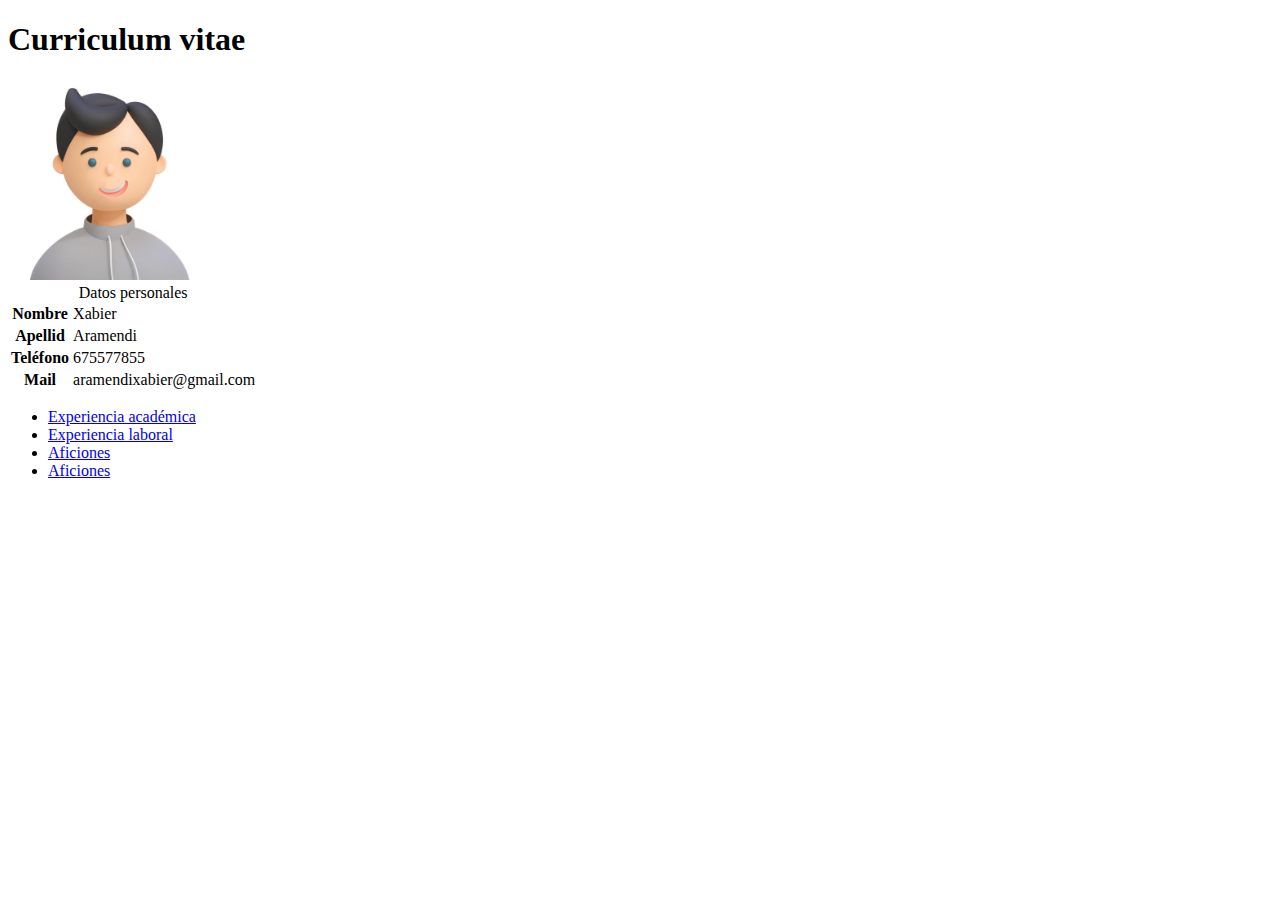
<file: index.html>
<!--
Autor: Xabier Aramendi Gato
Asignatura: LMGSI  
Tarea: Tarea Evaluativa 1 - 1er sitio web sin formato
Autoevaluación: https://docs.google.com/document/d/171Z9Hd1dzudl6-mmEN4i00Z27Pzftj-fD7fEtOqAfbg/edit
Fecha: 17/09/2025
--> 

<!DOCTYPE html>
<html lang="es">
<head>
    <meta charset="UTF-8">
    <meta name="viewport" content="width=device-width, initial-scale=1.0">
    <title>Curriculum vitae</title>
</head>
<body>
    <h1>Curriculum vitae</h1>
    <img src="./recursos/avatar.jpg" title="avatar de Xabi" alt="Imagen de perfil de Xabi" width="200" height="200">
    <table>
      <caption>Datos personales</caption>
      <tr>
        <th>Nombre</th>
        <td>Xabier</td>
      </tr>
      <tr>
        <th>Apellid</th>
        <td>Aramendi</td>
      </tr>
      <tr>
        <th>Teléfono</th>
        <td>675577855</td>
      </tr>
      <tr>
        <th>Mail</th>
        <td>aramendixabier@gmail.com</td>
      </tr>
   </table>
   <ul>
      <li><a href="./experiencia-academica.html" target="_self">Experiencia académica</a></li>
      <li><a href="./experiencia-laboral.html" target="_self">Experiencia laboral</a></li>
      <li><a href="./aficiones.html" target="_self">Aficiones</a></li>
      <li><a href="https://www.xabieraramendi.eus/" target="_blank">Aficiones</a></li>
   </ul>    
</body>
</html>
</file>
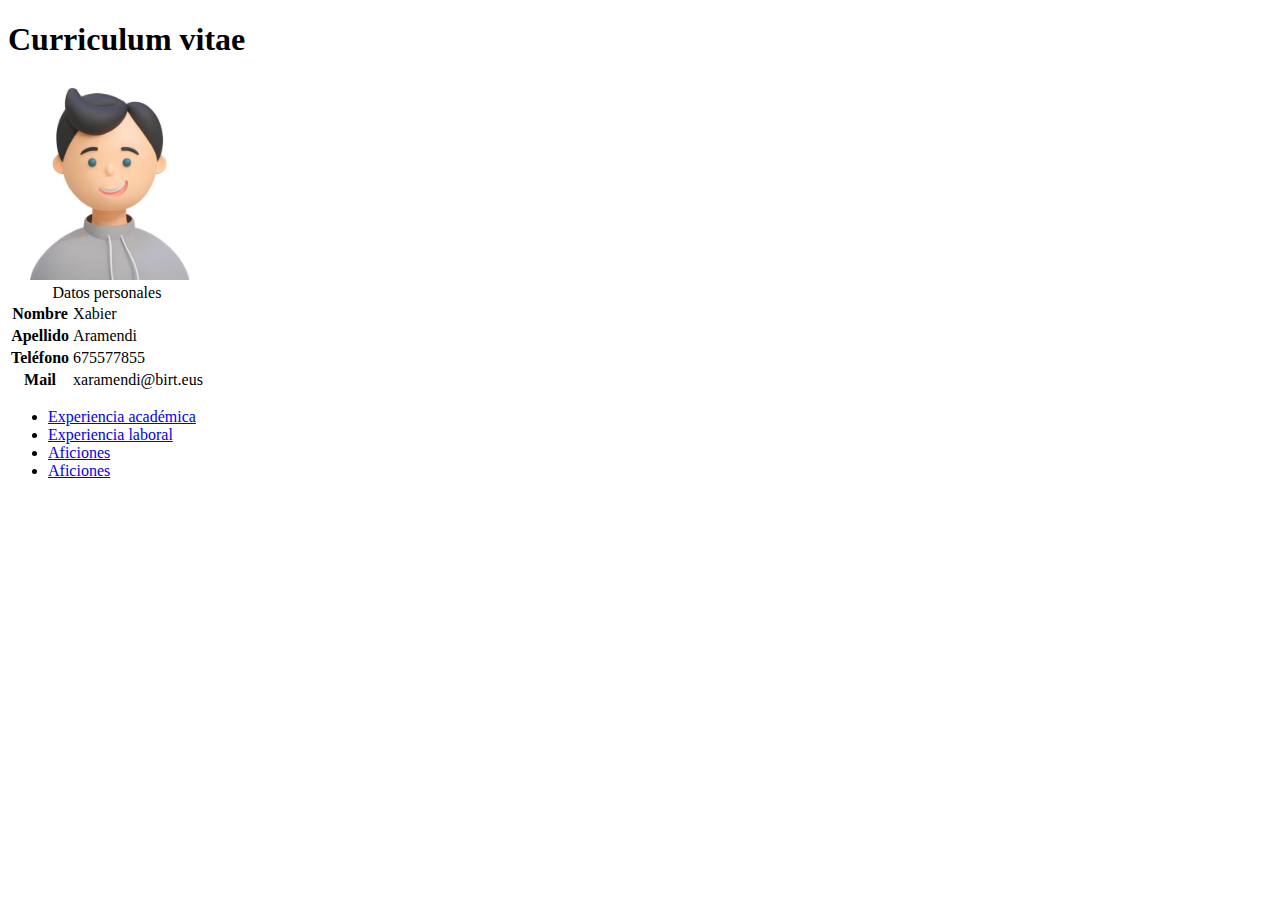
<file: UD01.1 Sitio web sin formato/index.html>
<!--
Autor: Xabier Aramendi Gato
Asignatura: LMGSI  
Tarea: Tarea Evaluativa 1 - 1er sitio web sin formato
Autoevaluación: https://docs.google.com/document/d/1LhrHVh4AvGPuTE2it0vQYJLGCQVdsStZ/edit?usp=sharing&ouid=100346527733604680353&rtpof=true&sd=true
Fecha: 26/09/2025
--> 

<!DOCTYPE html>
<html lang="es">
<head>
    <meta charset="UTF-8">
    <meta name="viewport" content="width=device-width, initial-scale=1.0">
    <title>Curriculum vitae</title>
</head>
<body>
    <!-- Encabezado principal de la página -->
    <h1>Curriculum vitae</h1>
    <!-- Imagen de perfil del autor con atributos "alt" (texto alternativo) y "title" (texto emergente) -->
    <img src="./recursos/avatar.jpg" title="avatar de Xabi" alt="Imagen de perfil de Xabi" width="200" height="200">
    <!-- Tabla con información personal -->
    <table>
      <!-- caption: título descriptivo de la tabla -->
      <caption>Datos personales</caption>
      <tr>
        <th>Nombre</th>
        <td>Xabier</td>
      </tr>
      <tr>
        <th>Apellido</th>
        <td>Aramendi</td>
      </tr>
      <tr>
        <th>Teléfono</th>
        <td>675577855</td>
      </tr>
      <tr>
        <th>Mail</th>
        <td>xaramendi@birt.eus</td>
      </tr>
    </table>
    <!-- Lista no ordenada con enlaces de navegación a las otras páginas del sitio -->
    <ul>
      <!-- target="_self" indica que el enlace se abrirá en la misma pestaña -->
      <li><a href="./experiencia-academica.html" target="_self">Experiencia académica</a></li>
      <li><a href="./experiencia-laboral.html" target="_self">Experiencia laboral</a></li>
      <li><a href="./aficiones.html" target="_self">Aficiones</a></li>
      <!-- Enlace externo a otra web. target="_blank" abre en nueva pestaña -->
      <li><a href="https://www.xabieraramendi.eus/" target="_blank">Aficiones</a></li>
    </ul>    
</body>
</html>
</file>
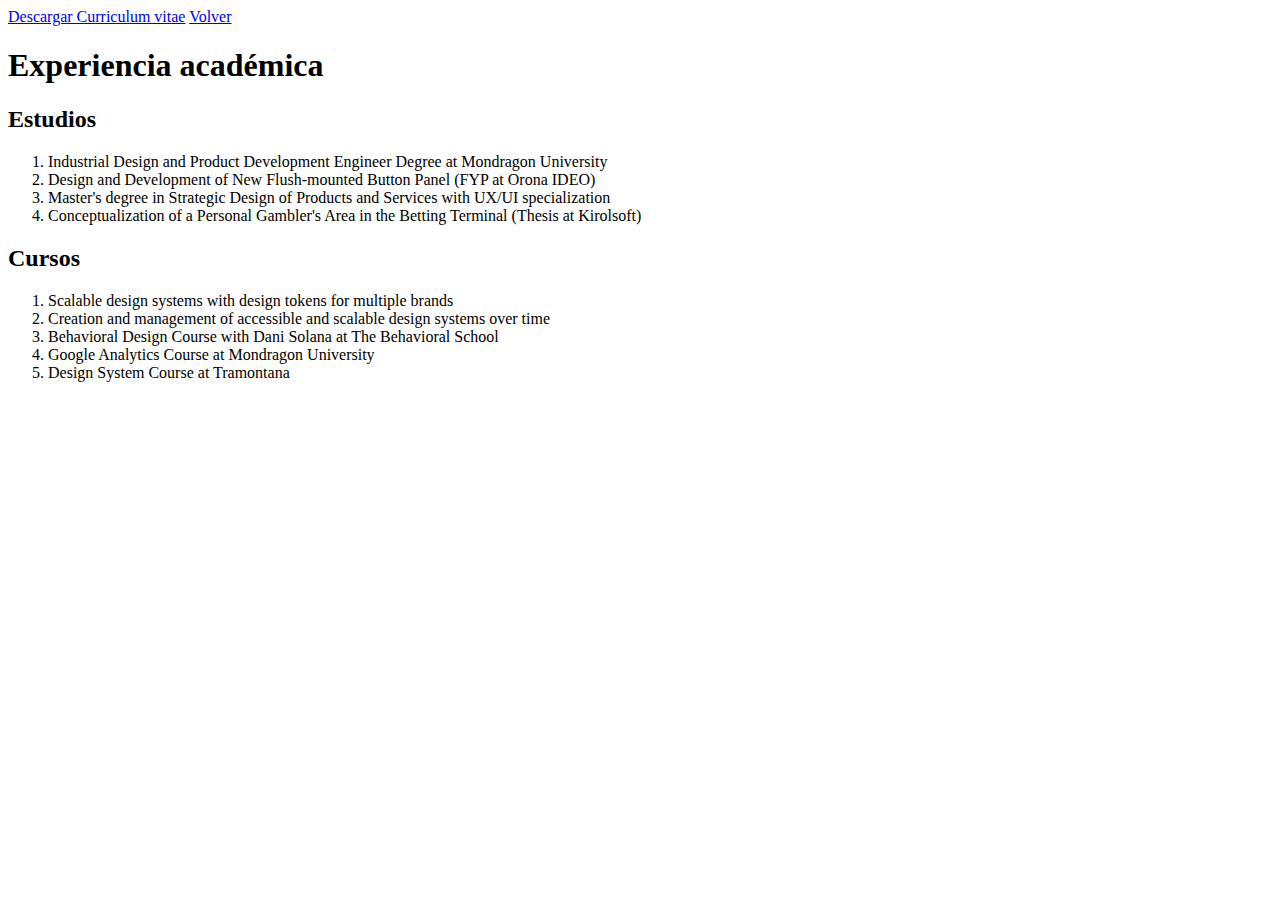
<file: experiencia-academica.html>
<!DOCTYPE html>
<html lang="es">
<head>
    <meta charset="UTF-8">
    <meta name="viewport" content="width=device-width, initial-scale=1.0">
    <title>Experiencia académica</title>
</head>
<body>
    <a href="./recursos/CV_AramendiXabier_EN_2025.pdf" download>Descargar Curriculum vitae</a>
    <a href="./index.html">Volver</a>
    <h1>Experiencia académica</h1>
    <h2>Estudios</h2>
    <ol>
        <li>Industrial Design and Product Development Engineer Degree at Mondragon University</li>
        <li>Design and Development of New Flush-mounted Button Panel (FYP at Orona IDEO)</li>
        <li>Master's degree in Strategic Design of Products and Services with UX/UI specialization</li>
        <li>Conceptualization of a Personal Gambler's Area in the Betting Terminal (Thesis at Kirolsoft)</li>
    </ol>
    <h2>Cursos</h2>
    <ol>
        <li>Scalable design systems with design tokens for multiple brands</li>
        <li>Creation and management of accessible and scalable design systems over time</li>
        <li>Behavioral Design Course with Dani Solana at The Behavioral School</li>
        <li>Google Analytics Course at Mondragon University</li>
        <li>Design System Course at Tramontana
</li>
    </ol>
</body>
</html>
</file>
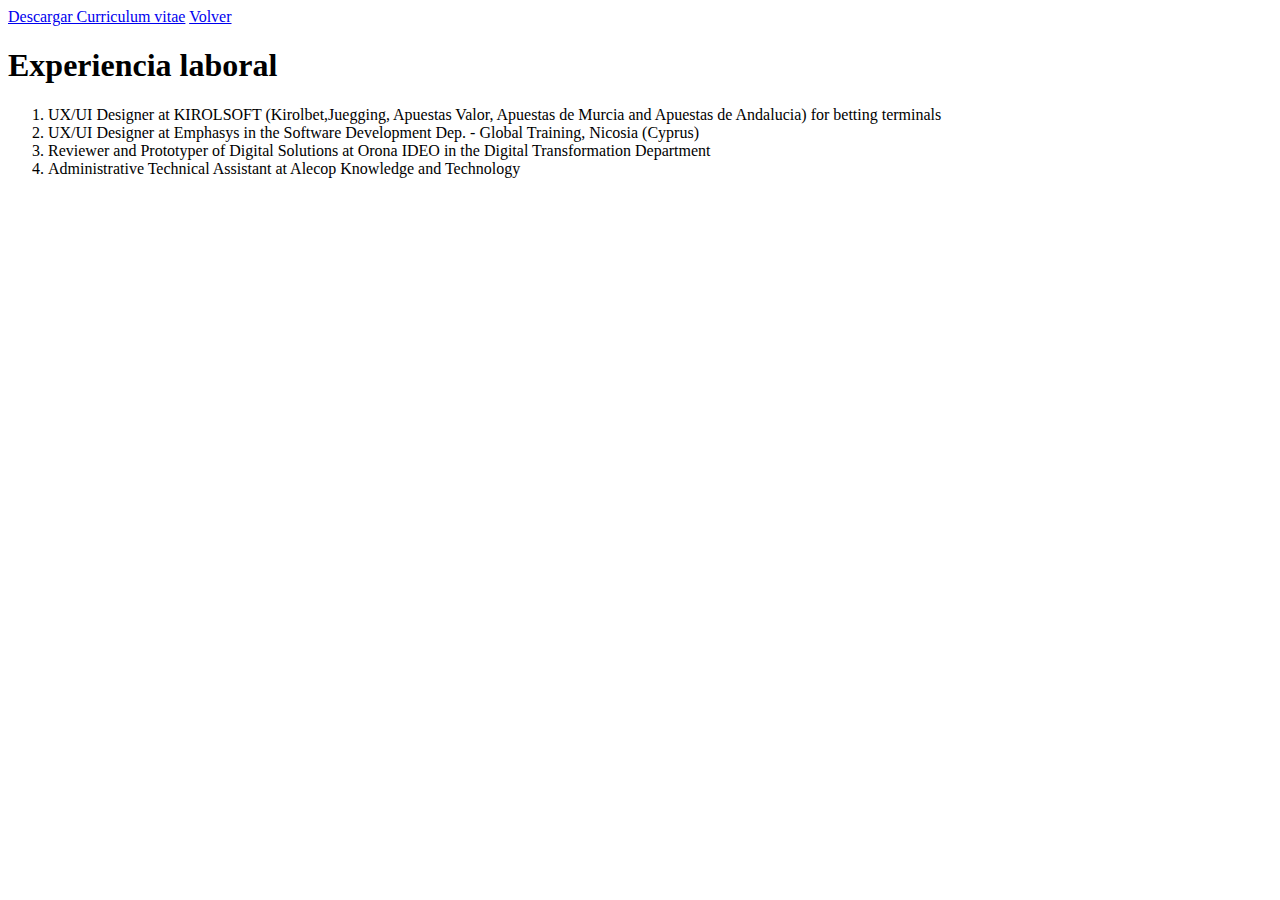
<file: experiencia-laboral.html>
<!DOCTYPE html>
<html lang="es">
<head>
    <meta charset="UTF-8">
    <meta name="viewport" content="width=device-width, initial-scale=1.0">
    <title>Experiencia laboral</title>
</head>
<body>
    <a href="./recursos/CV_AramendiXabier_EN_2025.pdf" download>Descargar Curriculum vitae</a>
    <a href="./index.html">Volver</a>
    <h1>Experiencia laboral</h1>
    <ol>
        <li>UX/UI Designer at KIROLSOFT (Kirolbet,Juegging, Apuestas Valor, Apuestas de Murcia and Apuestas de Andalucia) for betting terminals</li>
        <li>UX/UI Designer at Emphasys in the Software Development Dep. - Global Training, Nicosia (Cyprus)</li>
        <li>Reviewer and Prototyper of Digital Solutions at Orona IDEO in the Digital Transformation Department</li>
        <li>Administrative Technical Assistant at Alecop Knowledge and Technology</li>
    </ol>
</body>
</html>
</file>
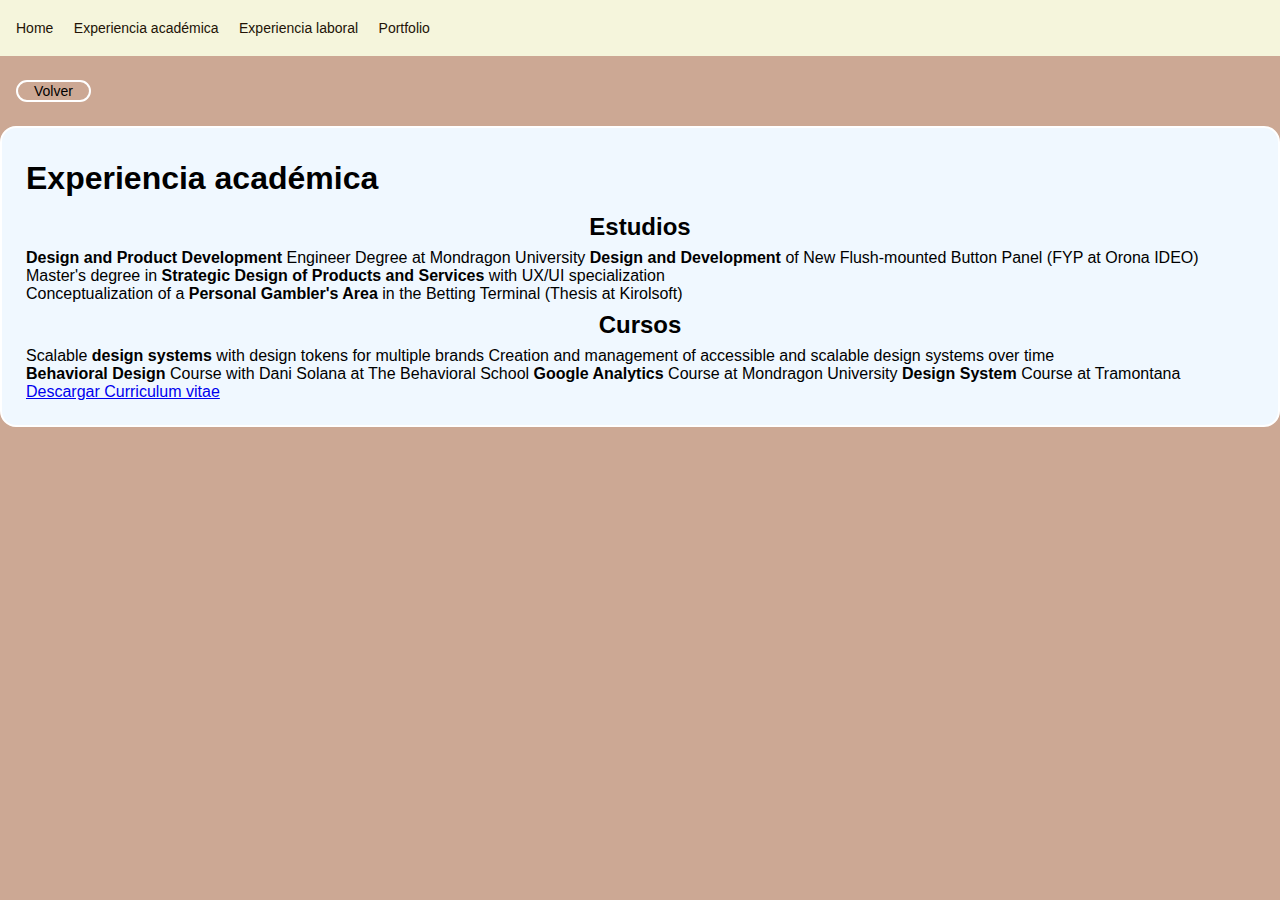
<file: UD01.1 Sitio web sin formato/experiencia-academica.html>
<!DOCTYPE html>
<html lang="es">
<head>
    <meta charset="UTF-8">
    <meta name="viewport" content="width=device-width, initial-scale=1.0">
    <title>Experiencia académica</title>
    <link rel="stylesheet" href="CSS/estilos.css">
</head>
<body>
    <nav>
        <ul class="menu">
        <li class="menuItem"><a href="./index.html" target="_self">Home</a></li>
        <!-- target="_self" indica que el enlace se abrirá en la misma pestaña -->
        <li class="menuItem "><a href="./experiencia-academica.html" target="_self">Experiencia académica</a></li>
        <li class="menuItem"><a href="./experiencia-laboral.html" target="_self">Experiencia laboral</a></li>
        <!-- Enlace externo a otra web. target="_blank" abre en nueva pestaña -->
        <li class="menuItem"><a href="https://www.xabieraramendi.eus/" target="_blank">Portfolio</a></li>
        </ul>
    </nav>
    
    <!-- La clase "nav-back" afecta al contenedor del enlace de navegación:
         - Muestra el bloque como inline-block
         - Bordes redondeados y borde visible
         - Márgenes para separar el enlace del resto del contenido -->
    <nav class="nav-back">
        <p><a href="./index.html">Volver</a></p>
    </nav>
    
    <div class="breadcrumb">
        
    </div>    
    
    <div class="contenido">
        <h1>Experiencia académica</h1>
        <h2>Estudios</h2>
        <ol>
            <li><b>Design and Product Development</b> Engineer Degree at Mondragon University</li>
            <li><b>Design and Development</b> of New Flush-mounted Button Panel (FYP at Orona IDEO)</li>
            <li>Master's degree in <b>Strategic Design of Products and Services</b> with UX/UI specialization</li>
            <li>Conceptualization of a <b>Personal Gambler's Area</b> in the Betting Terminal (Thesis at Kirolsoft)</li>
        </ol>
        <h2>Cursos</h2>
        <ol>
            <li>Scalable <b>design systems</b> with design tokens for multiple brands</li>
            <li>Creation and management of accessible and scalable design systems over time</li>
            <li><b>Behavioral Design</b> Course with Dani Solana at The Behavioral School</li>
            <li><b>Google Analytics</b> Course at Mondragon University</li>
            <li><b>Design System</b> Course at Tramontana</li>
            <li><a href="./recursos/CV_AramendiXabier_EN_2025.pdf" download>Descargar Curriculum vitae</a></li>      
        </ol>
    </div>

</body>
</html>
</file>
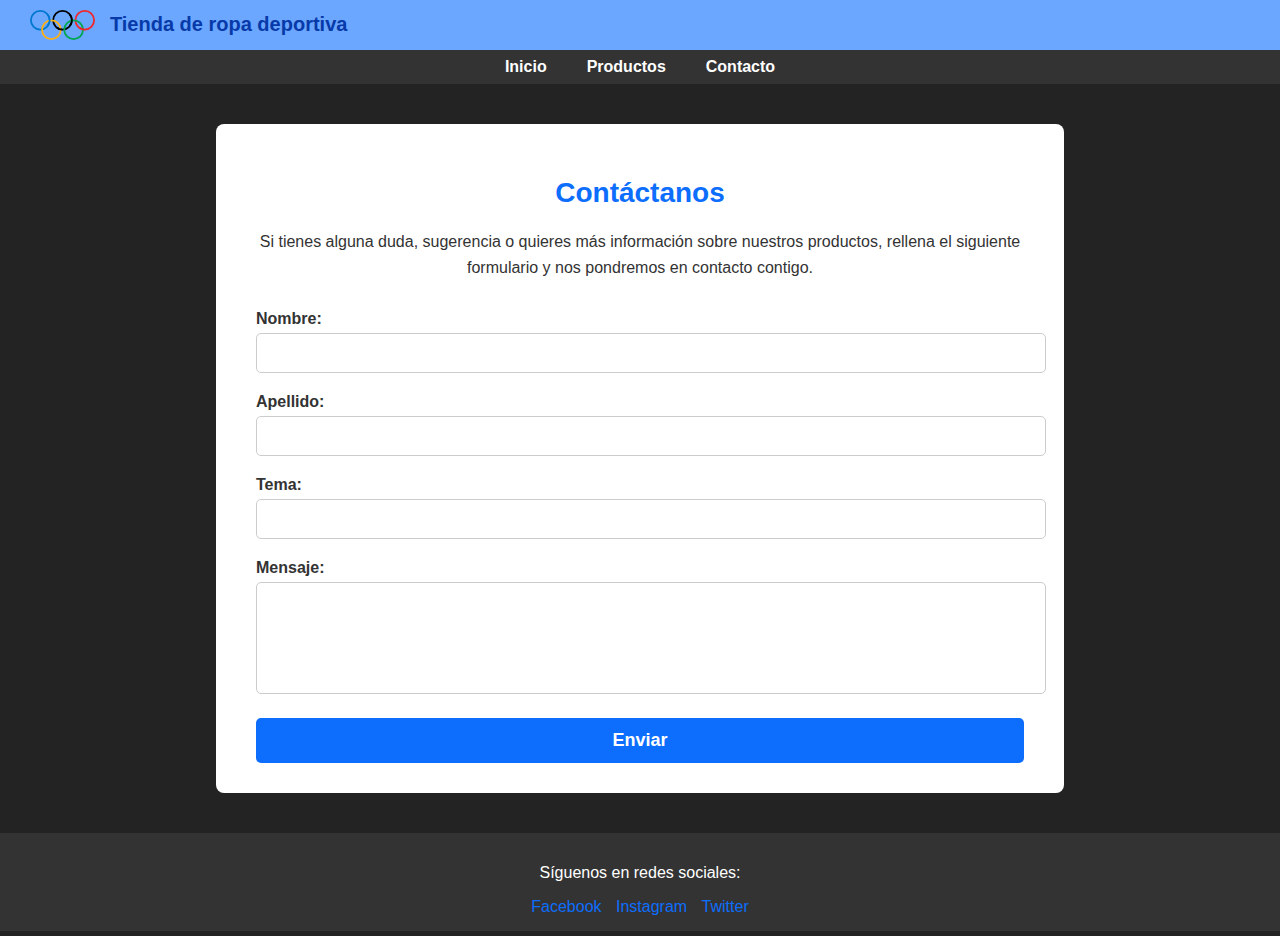
<file: UD02.02 Sitio web/contacto.html>
<!DOCTYPE html>
<html lang="es">
<head>
  <meta charset="UTF-8">
  <title>Contacto - Tienda Deportiva</title>
  <link rel="stylesheet" href="CSS/styles.css">
</head>
<body>

  <!-- HEADER -->
  <header>
    <!-- Uso de <div> justificado: agrupa logo e h1 para aplicar estilos juntos -->
    <div class="logo">
      <img src="Recursos/Olympic_rings_without_rims.svg" alt="Logo" />
      <h1>Tienda de ropa deportiva</h1>
    </div>
  </header>

  <!-- NAVEGACIÓN -->
  <nav>
    <ul>
      <li><a href="index.html">Inicio</a></li>
      <li><a href="productos.html">Productos</a></li>
      <li><a href="contacto.html">Contacto</a></li>
    </ul>
  </nav>

  <!-- SECCIÓN DE CONTACTO -->
  <main class="contacto">
    <h2>Contáctanos</h2>
    <p>Si tienes alguna duda, sugerencia o quieres más información sobre nuestros productos, rellena el siguiente formulario y nos pondremos en contacto contigo.</p>

    <form action="index.html" method="get">
      <!-- Uso de <div class="campo"> justificado: agrupa label e input/textarea para aplicar estilos de layout -->
      <div class="campo">
        <label for="nombre">Nombre:</label>
        <input type="text" id="nombre" name="nombre">
      </div>

      <div class="campo">
        <label for="apellido">Apellido:</label>
        <input type="text" id="apellido" name="apellido">
      </div>

      <div class="campo">
        <label for="tema">Tema:</label>
        <input type="text" id="tema" name="tema">
      </div>

      <div class="campo">
        <label for="mensaje">Mensaje:</label>
        <textarea id="mensaje" name="mensaje" rows="5"></textarea>
      </div>

      <button type="submit" value="enviar" class="enviar">Enviar</button>
    </form>
  </main>

  <!-- FOOTER -->
  <footer>
    <p>Síguenos en redes sociales:</p>
    <!-- Uso de <div> justificado: agrupa enlaces de redes sociales para aplicar estilos -->
    <div class="social">
        <a href="https://www.facebook.com/nike/?locale=es_ES">Facebook</a> 
        <a href="https://www.instagram.com/nike/?hl=es">Instagram</a> 
        <a href="https://www.instagram.com/nike/?hl=esnike%20twitter">Twitter
</file>
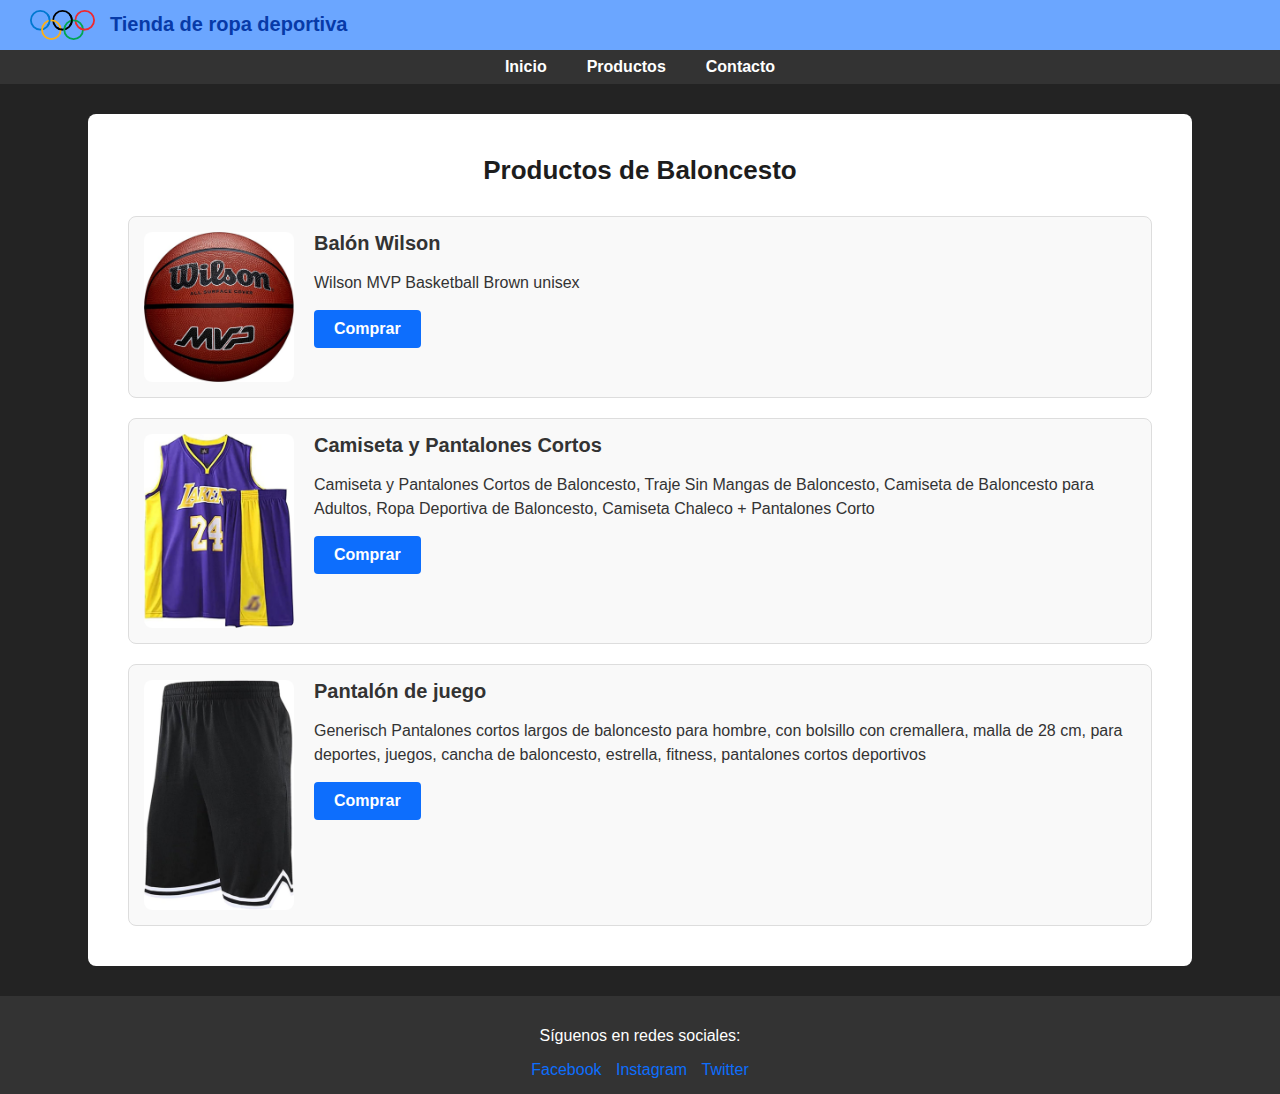
<file: UD02.02 Sitio web/Deportes/baloncesto.html>
<!DOCTYPE html>
<html lang="es">
<head>
  <meta charset="UTF-8">
  <title>Productos de Baloncesto - Tienda Deportiva</title>
  <link rel="stylesheet" href="../CSS/styles.css">
</head>
<body>

<!-- HEADER -->
<header>
    <!-- Uso de <div> justificado: agrupa logo e h1 para aplicar estilos juntos -->
    <div class="logo">
        <img src="../Recursos/Olympic_rings_without_rims.svg" alt="Logo" />
        <h1>Tienda de ropa deportiva</h1>
    </div>
</header>

<!-- NAVIGATION -->
<nav>
    <ul>
        <li><a href="../index.html">Inicio</a></li>
        <li><a href="../productos.html">Productos</a></li>
        <li><a href="../contacto.html">Contacto</a></li>
    </ul>
</nav>

<!-- CONTENIDO PRINCIPAL -->
<main class="productos">
    <h2>Productos de Baloncesto</h2>

    <!-- Cada producto como <article> porque es contenido independiente con título y descripción -->
    <article class="producto">
        <img src="../Recursos/ball basketball.jpg" alt="Balón de baloncesto">
        <!-- <div class="info"> justificado: agrupa título, descripción y enlace para aplicar estilos -->
        <div class="info">
            <h3>Balón Wilson</h3>
            <p>Wilson MVP Basketball Brown unisex</p>
            <a href="https://www.amazon.es/..." class="comprar">Comprar</a>
        </div>
    </article>

    <article class="producto">
        <img src="../Recursos/camiseta pantalon Lakers.jpg" alt="Camiseta y pantalón de baloncesto">
        <div class="info">
            <h3>Camiseta y Pantalones Cortos</h3>
            <p>Camiseta y Pantalones Cortos de Baloncesto, Traje Sin Mangas de Baloncesto, Camiseta de Baloncesto para Adultos, Ropa Deportiva de Baloncesto, Camiseta Chaleco + Pantalones Corto</p>
            <a href="https://www.amazon.es/..." class="comprar">Comprar</a>
        </div>
    </article>

    <article class="producto">
        <img src="../Recursos/pantalon basket.jpg" alt="Pantalón de baloncesto">
        <div class="info">
            <h3>Pantalón de juego</h3>
            <p>Generisch Pantalones cortos largos de baloncesto para hombre, con bolsillo con cremallera, malla de 28 cm, para deportes, juegos, cancha de baloncesto, estrella, fitness, pantalones cortos deportivos</p>
            <a href="https://www.amazon.es/..." class="comprar">Comprar</a>
        </div>
    </article>

</main>

<!-- FOOTER -->
<footer>
    <p>Síguenos en redes sociales:</p>
    <!-- <div> justificado: agrupa enlaces de redes sociales para aplicar estilos -->
    <div class="social">
        <a href="https://www.facebook.com/nike/?locale=es_ES">Facebook</a> 
        <a href="https://www.instagram.com/nike/?hl=es">Instagram</a> 
        <a href="https://www.instagram.com/nike/?hl=esnike%20twitter">Twitter</a>
    </div>
</footer>

</body>
</html>
</file>
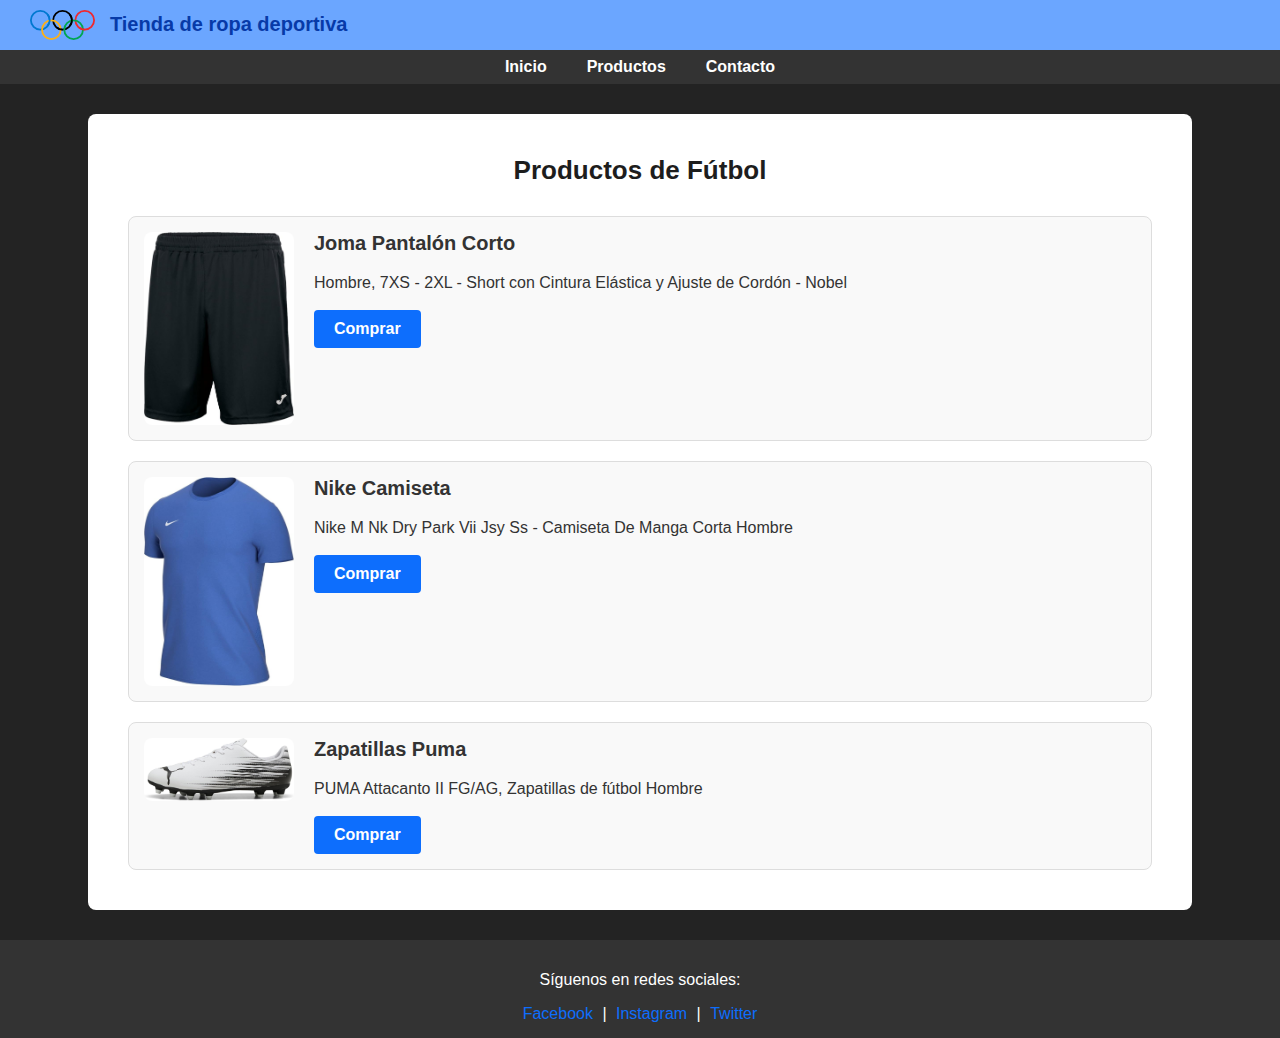
<file: UD02.02 Sitio web/Deportes/futbol.html>
<!DOCTYPE html>
<html lang="es">
<head>
  <meta charset="UTF-8">
  <title>Productos de Fútbol - Tienda Deportiva</title>
  <link rel="stylesheet" href="../CSS/styles.css">
</head>
<body>

<!-- HEADER -->
<header>
    <!-- Uso de <div> justificado: agrupa logo e h1 para aplicar estilos juntos -->
    <div class="logo">
        <img src="../Recursos/Olympic_rings_without_rims.svg" alt="Logo" />
        <h1>Tienda de ropa deportiva</h1>
    </div>
</header>

<!-- NAVEGACIÓN -->
<nav>
    <ul>
        <li><a href="../index.html">Inicio</a></li>
        <li><a href="../productos.html">Productos</a></li>
        <li><a href="../contacto.html">Contacto</a></li>
    </ul>
</nav>

<!-- CONTENIDO PRINCIPAL -->
<main class="productos">
    <h2>Productos de Fútbol</h2>

    <!-- Cada producto se representa como un <article> porque es contenido independiente con título y descripción -->
    <article class="producto">
        <img src="../Recursos/pantalon Joma.jpg" alt="Pantalón de fútbol">
        <!-- Uso de <div class="info"> justificado: agrupa título, descripción y enlace para aplicar estilos -->
        <div class="info">
            <h3>Joma Pantalón Corto</h3>
            <p>Hombre, 7XS - 2XL - Short con Cintura Elástica y Ajuste de Cordón - Nobel</p>
            <a href="https://www.amazon.es/..." class="comprar">Comprar</a>
        </div>
    </article>

    <article class="producto">
        <img src="../Recursos/Nike camiseta.jpg" alt="Camiseta de fútbol">
        <div class="info">
            <h3>Nike Camiseta</h3>
            <p>Nike M Nk Dry Park Vii Jsy Ss - Camiseta De Manga Corta Hombre</p>
            <a href="https://www.amazon.es/..." class="comprar">Comprar</a>
        </div>
    </article>

    <article class="producto">
        <img src="../Recursos/zapatillas Puma.jpg" alt="Zapatillas de fútbol">
        <div class="info">
            <h3>Zapatillas Puma</h3>
            <p>PUMA Attacanto II FG/AG, Zapatillas de fútbol Hombre</p>
            <a href="https://www.amazon.es/..." class="comprar">Comprar</a>
        </div>
    </article>

</main>

<!-- FOOTER -->
<footer>
    <p>Síguenos en redes sociales:</p>
    <!-- Uso de <div> justificado: agrupa enlaces de redes sociales para aplicar estilos -->
    <div class="social">
        <a href="https://www.facebook.com/nike/?locale=es_ES">Facebook</a> |
        <a href="https://www.instagram.com/nike/?hl=es">Instagram</a> |
        <a href="https://www.instagram.com/nike/?hl=esnike%20twitter">Twitter</a>
    </div>
</footer>

</body>
</html>
</file>
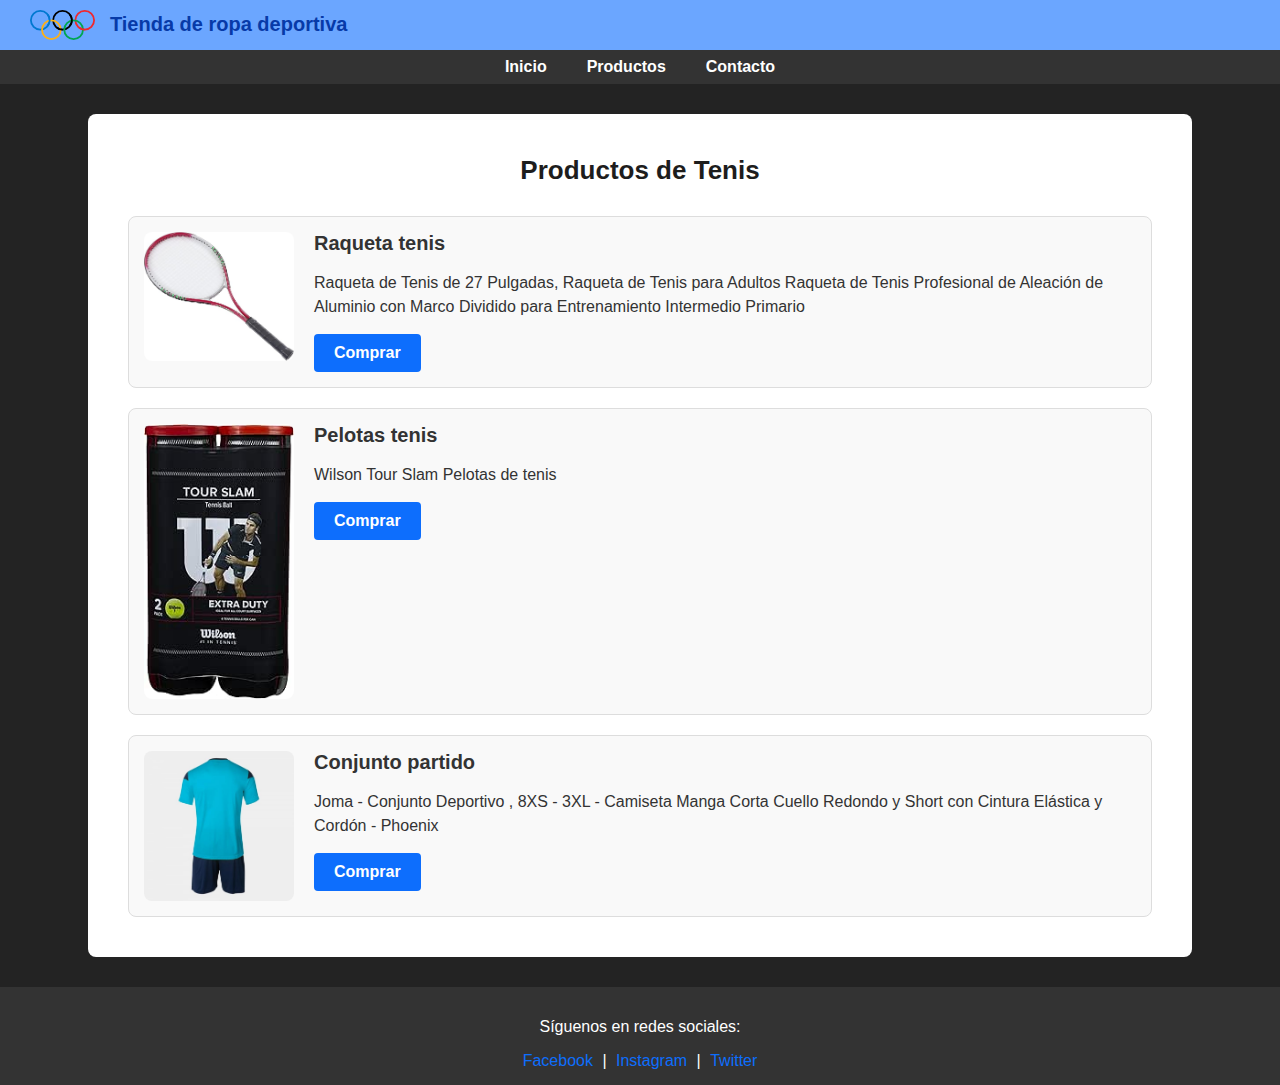
<file: UD02.02 Sitio web/Deportes/tenis.html>
<!DOCTYPE html>
<html lang="es">
<head>
  <meta charset="UTF-8">
  <title>Productos de Tenis - Tienda Deportiva</title>
  <link rel="stylesheet" href="../CSS/styles.css">
</head>
<body>

<!-- HEADER -->
<header>
    <!-- Uso de <div> justificado: agrupa logo e h1 para aplicar estilos juntos -->
    <div class="logo">
        <img src="../Recursos/Olympic_rings_without_rims.svg" alt="Logo" />
        <h1>Tienda de ropa deportiva</h1>
    </div>
</header>

<!-- NAVEGACIÓN -->
<nav>
    <ul>
        <li><a href="../index.html">Inicio</a></li>
        <li><a href="../productos.html">Productos</a></li>
        <li><a href="../contacto.html">Contacto</a></li>
    </ul>
</nav>

<!-- CONTENIDO PRINCIPAL -->
<main class="productos">
    <h2>Productos de Tenis</h2>

    <!-- Cada producto se representa como un <article> porque es contenido independiente con su propio título y descripción -->
    <article class="producto">
        <img src="../Recursos/raqueta tenis.jpg" alt="Raqueta de tenis">
        <!-- Uso de <div class="info"> justificado: agrupa título, descripción y enlace de compra para aplicar estilos -->
        <div class="info">
            <h3>Raqueta tenis</h3>
            <p>Raqueta de Tenis de 27 Pulgadas, Raqueta de Tenis para Adultos Raqueta de Tenis Profesional de Aleación de Aluminio con Marco Dividido para Entrenamiento Intermedio Primario</p>
            <a href="https://www.amazon.es/..." class="comprar">Comprar</a>
        </div>
    </article>

    <article class="producto">
        <img src="../Recursos/pelotas tenis.jpg" alt="Pelotas de tenis">
        <div class="info">
            <h3>Pelotas tenis</h3>
            <p>Wilson Tour Slam Pelotas de tenis</p>
            <a href="https://www.amazon.es/..." class="comprar">Comprar</a>
        </div>
    </article>

    <article class="producto">
        <img src="../Recursos/conjunto tenis.jpg" alt="Conjunto de tenis">
        <div class="info">
            <h3>Conjunto partido</h3>
            <p>Joma - Conjunto Deportivo , 8XS - 3XL - Camiseta Manga Corta Cuello Redondo y Short con Cintura Elástica y Cordón - Phoenix</p>
            <a href="https://www.amazon.es/..." class="comprar">Comprar</a>
        </div>
    </article>
</main>

<!-- FOOTER -->
<footer>
    <p>Síguenos en redes sociales:</p>
    <!-- Uso de <div> justificado: agrupa enlaces de redes sociales para aplicar estilos -->
    <div class="social">
        <a href="https://www.facebook.com/nike/?locale=es_ES">Facebook</a> |
        <a href="https://www.instagram.com/nike/?hl=es">Instagram</a> |
        <a href="https://www.instagram.com/nike/?hl=esnike%20twitter">Twitter</a>
    </div>
</footer>

</body>
</html>
</file>
<file: UD01.1 Sitio web sin formato/CSS/estilos.css>
/* 
  body:
  - Objetivo: Establecer un estilo base para toda la página.
  - Se aplica al elemento <body>, afectando márgenes, fondo y fuente predeterminada.
*/

body {
    margin: 0px 0px;
    background-color: rgb(204, 168, 148);
    font-family: 'Lucida Sans', 'Lucida Sans Regular', 'Lucida Grande', 'Lucida Sans Unicode', Geneva, Verdana, sans-serif;
}

.menu {
    background-color: beige;
    margin: 0px;
    padding: 16px 8px;
}

/* 
  li:
  - Objetivo: Mostrar los elementos de la lista horizontalmente.
  - Se aplica a los elementos <li> dentro del menú.
*/

li {
    display: inline-block;
}

.menuItem {
    padding: 4px 8px;
    font-size: 14px;
    color: black;
    line-height: 16px;
}



.menuItem a {
    color: rgb(34, 19, 6);
    font-weight: 500;
    text-decoration: none;

}

.contenido {
    background-color: aliceblue;
    margin: 24px auto;
    width: fit-content;
    border-radius: 16px;
    padding: 24px 24px;
    border: 2px solid #ffffff;
}

.contenedorTitle {
    display: block;
}

/* 
  h1:
  - Objetivo: Estilizar el título principal.
  - Se aplica a todos los <h1>, centrando el texto y ajustando padding y margen.
*/

h1 {
    display: block;
    text-align: center;
    padding: 8px 0px;
    margin: 0px;
    width: fit-content;
    
}

p {
    padding: 0px;
    margin: 0px;
}

h2 {
    display: block;
    text-align: center;
    padding: 8px 0px;
    margin: 0px;
    
}

ol {
    padding: 0px;
    margin: 0px;
}

.nav-back {
    display: inline-block;
    margin: 24px 0 0 16px;
    border: 2px solid #ffffff;
    border-radius: 12px;
}

p a {
    padding: 4px 16px;
    font-size: 14px;
    color: black;
    line-height: 8px;
    text-decoration: none;
    
}

.avatarImage {
    border-radius: 100px;
    height: 80px;
    width: 80px;
    margin: 0 auto;
    display: block;
}

.marcoTabla {
    border: 2px solid #ffffff;
    background-color: rgb(180, 220, 255);
    border-radius: 12px;
    padding: 8px;
}
</file>
<file: UD02.02 Sitio web/CSS/styles.css>
/* Estilos generales */
body {
  font-family: Arial, sans-serif;
  margin: 0;
  background-color: #232323;
  color: #333;
}

/* HEADER */
header {
  background-color: #6ba6ff;
  color: #073aa8;
  padding: 0px 30px;
}

header .logo {
  display: flex;
  align-items: center;
}

header .logo img {
  height: 30px;
  margin-right: 15px;
}

header h1 {
  font-size: 20px;
}

/* NAVEGACIÓN */
nav {
  background-color: #333;
}

nav ul {
  list-style: none;
  margin: 0;
  padding: 8px 0px;
  display: flex;
  justify-content: center;
}

nav li {
  margin: 0 20px;
}

nav a {
  color: white;
  text-decoration: none;
  font-weight: bold;
}


/* CONTENEDOR PRINCIPAL */
.container {
  display: flex;
  padding: 20px 40px;
  min-height: 500px;
  background-color: #f9f9f9;
}

/* ASIDE */
aside {
  width: 20%;
  padding: 20px;
  background-color: #e9ecef;
  border-radius: 8px;
}

aside h2 {
  font-size: 20px;
  margin-bottom: 15px;
}

aside ul {
  list-style: none;
  padding: 0;
}

aside li {
  margin: 10px 0;
}

aside a {
  text-decoration: none;
  color: #0d6efd;
}


/* MAIN CONTENT */
.main {
  width: 75%;
  padding: 20px;
  margin-left: 5%;
  background-color: #f5f5f5;
  border-radius: 8px;
}

.main h2 {
  font-size: 24px;
  margin-bottom: 15px;
}


/* FOOTER */
footer {
  text-align: center;
  background-color: #333;
  color: #fff;
  padding: 15px 0;
}

footer .social a {
  color: #0d6efd;
  text-decoration: none;
  margin: 0 5px;
}



/* PÁGINA DE PRODUCTOS */
main.productos {
  width: 80%;
  margin: 30px auto;
  background-color: #fff;
  padding: 20px 40px;
  border-radius: 8px;
}

main.productos h2 {
  text-align: center;
  margin-bottom: 30px;
  font-size: 26px;
  color: #1d1d1d;
}

.producto {
  display: flex;
  align-items: flex-start;
  background-color: #f9f9f9;
  border: 1px solid #ddd;
  border-radius: 8px;
  margin-bottom: 20px;
  padding: 15px;
}

.producto img {
  width: 150px;
  height: auto;
  border-radius: 8px;
  margin-right: 20px;
}

.producto .info h3 {
  margin: 0 0 10px;
  font-size: 20px;
}

.producto .info p {
  margin-bottom: 15px;
  line-height: 1.5;
}

.producto .info .comprar {
  display: inline-block;
  padding: 10px 20px;
  background-color: #0d6efd;
  color: white;
  text-decoration: none;
  border-radius: 4px;
  font-weight: bold;
}



/* PÁGINA PRODUCTOS PRINCIPALES */
.categorias {
  background-image: url('https://cdn.pixabay.com/photo/2016/06/11/17/15/stadium-1451419_960_720.jpg');
  background-size: cover;
  background-position: center;
  display: flex;
  align-items: center;
  justify-content: center;
  position: relative;
}

.categorias .fondo {
  background-color: #f5f5f5;
  width: 100%;
  height: 100%;
  text-align: center;
  padding: 50px 50px;
  color: #fff;
}

.categorias h2 {
  font-size: 36px;
  margin-bottom: 50px;
  color: #1d1d1d;
}

.deportes {
  display: flex;
  justify-content: center;
  gap: 40px;
}

.deporte {
  background-color: rgba(255, 255, 255, 0.9);
  border-radius: 10px;
  text-decoration: none;
  color: #333;
  width: 200px;
  padding: 20px;
}

/*NUEVA FUNCIONALIDAD: HOVER*/

.deporte:hover {
  background-color: #0d6efd; /* cambia el fondo */
  color: white;               /* cambia el color del texto */
  transform: scale(1.05);     /* efecto de crecimiento */
  transition: all 0.3s ease;  /* animación suave */
  cursor: pointer;            /* indica que es interactivo */
}

/*NUEVA FUNCIONALIDAD : OBJECT-FIT*/

.deporte img {
  width: 100%;
  height: 150px;

  /* Ajuste de la imagen al contenedor padre*/
  object-fit: cover;

  border-radius: 8px;
  margin-bottom: 15px;
}

.deporte h3 {
  font-size: 22px;
  margin: 0;
}




/* FORMULARIO DE CONTACTO */
main.contacto {
  width: 60%;
  margin: 40px auto;
  background-color: #fff;
  padding: 30px 40px;
  border-radius: 8px;
  
}

main.contacto h2 {
  text-align: center;
  font-size: 28px;
  color: #0d6efd;
  margin-bottom: 20px;
}

main.contacto p {
  text-align: center;
  margin-bottom: 30px;
  line-height: 1.6;
}

form .campo {
  margin-bottom: 20px;
}

form label {
  display: block;
  margin-bottom: 5px;
  font-weight: bold;
}

form input,
form textarea {
  width: 100%;
  padding: 10px;
  border: 1px solid #ccc;
  border-radius: 5px;
  font-size: 16px;
}

form textarea {
  resize: none;
}

button.enviar {
  display: block;
  width: 100%;
  padding: 12px;
  background-color: #0d6efd;
  color: white;
  border: none;
  border-radius: 5px;
  font-size: 18px;
  font-weight: bold;
  cursor: pointer;
}
</file>
